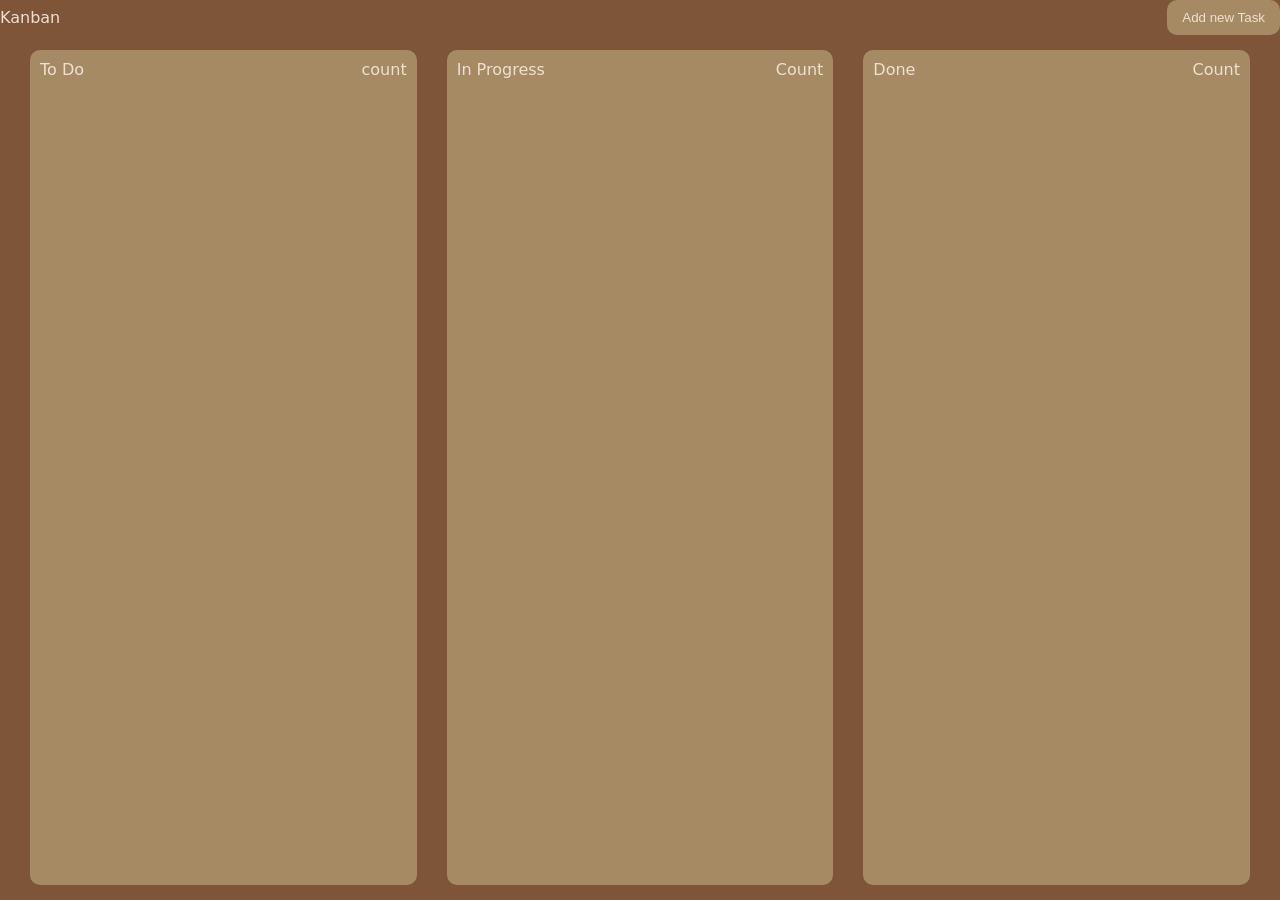
<file: Kanban Board/index.html>
<!DOCTYPE html>
<html lang="en">
<head>
    <meta charset="UTF-8">
    <meta name="viewport" content="width=device-width, initial-scale=1.0">
    <title>Document</title>
    <link rel="stylesheet" href="style.css">
</head>
<body>
    <main>
        <nav>
            <div class="left">Kanban</div>
            <div class="right"><button id="toggle-modal">Add new Task</button></div>
        </nav>
        <section class="board">
            <div id="todo" class="task-column">
                <div class="heading">
                    <div class="left">To Do</div>
                    <div class="right">count</div>
                </div>
                <!-- <div draggable="true" class="task">
                    <h2>Task 1</h2>
                    <p>Description for Task 1</p>
                    <button>Delete</button>
                </div> -->
            </div>
            <div id="progress" class="task-column">
                <div class="heading">
                    <div class="left">In Progress</div>
                    <div class="right">Count</div>
                </div>
            </div>
            <div id="done" class="task-column">
                <div class="heading">
                    <div class="left">Done</div>
                    <div class="right">Count</div>
                </div>
            </div>
        </section>
    </main> 
    
    <div class="modal add-new-task">
        <div class="bg"></div>
            <div class="center">
                <input type="text" id="task-title-input" placeholder="Task Title" />
                <textarea id="task-desc-input" placeholder="Task Description" ></textarea>
                <button id="add-new-task" class="add-task-btn">Add Task</button>
            </div>
    </div>

    <script src="script.js"></script>
</body>
</html>
</file>
<file: Kanban Board/style.css>
:root{
    --bg-color: #7f5539;
    --primary-text-color: #ede0d4;
    /* padding variables  */
    --nav-padding: 15px 30 px;
    --section-padding: 15px 30px;
    --padding-s:5px;
    --padding-m:10px;
    --padding-l:15px;
    --padding-xl:20px;
    --padding-xxl: 30px;
    --bg-button-color: #a68a64;
    
    /* border radius variables */
    --border-radius-s: 5px;
    --border-radius-m: 10px;
    --border-radius-l: 15px;
    --border-radius-xl: 20px;
    --border-radius-xxl: 30px;

    /* task colours */
    --background-task-color: #414833;

    /* button background color */
    --delete-color: red;

    /* pop up color */
    --pop-color:#656d4a68;
}

*{
    margin: 0;
    padding: 0;
    box-sizing: border-box;
}
html,
body{
    height: 100%;
    width: 100%;
}
html{
    font-family: system-ui, -apple-system, BlinkMacSystemFont, 'Segoe UI', Roboto, Oxygen, Ubuntu, Cantarell, 'Open Sans', 'Helvetica Neue', sans-serif;
}
body{
    background-color: var(--bg-color);
    color: var(--primary-text-color);

}

main{
    height: 100%;
    display: flex;
    flex-direction: column;
}

nav{
    padding: var(--nav-padding);
    display: flex;
    align-items: center;
    justify-content: space-between;
    position: sticky;
    top:0;
    background-color: var(--bg-color);
}

nav button{
    background-color: var(--bg-button-color);
    border: none;
    outline: none;
    color: var(--primary-text-color);
    padding: var(--padding-m) var(--padding-l);
    cursor: pointer;
    border-radius: var(--border-radius-m);
}
section{
    padding: var(--section-padding);
    display: flex;
    flex-grow: 1;
    justify-content: space-between;
    gap: var(--padding-xxl);
    
}
section .task-column{
    background-color: var(--bg-button-color);
    flex-grow: 1;
    width: 100%;
    padding: var(--padding-m);
    display: flex;
    flex-direction: column;
    gap: var(--padding-m);
    border-radius: var(--border-radius-m);
    transition: all 0.7s cubic-bezier(0.19, 1, 0.22, 1);
}
/* study this */
section .task-column.hover-over{
    border: 2px dashed var(--primary-text-color);
    scale: 1.05;
}

section .task-column .heading{
    width: 100%;
    display: flex;
    align-items: center;
    justify-content: space-between;
}
section .task-column .task{
    background-color: var(--background-task-color);
    padding: var(--padding-m);
    border-radius: var(--border-radius-m);
    display: flex;
    flex-direction: column;
    gap: var(--padding-s);
    cursor: grab;
}
section .task-column .task button{
    align-self: flex-end;
    cursor: pointer;
    padding: var(--padding-s) var(--padding-m);
    border-radius: var(--border-radius-s);
    border: none;
    outline: none;
    background-color: var(--delete-color);
    color: var(--primary-text-color);
}
.modal{
    position: fixed;
    height: 100vh;
    width: 100vw;
    top: 0;
    left: 0;
    display: none;
    align-items: center;
    justify-content: center;

}

.modal.active{
    display: flex;
}

.modal .bg{
    position: absolute;
    height: 100%;
    width: 100%;
    background-color: rgba(59, 59, 59, 0.29);
    backdrop-filter: blur(5px);
}

.modal .center{
    background-color: var(--pop-color);
    padding: var(--padding-xxl);
    border-radius: var(--border-radius-m);
    display: flex;
    flex-direction: column;
    gap: var(--padding-m);
    z-index: 10;
}

.modal .center input, .modal .center textarea, .modal .center select{
    background-color: var(--background-task-color);
    border: none;
    outline: none;
    color: var(--primary-text-color);
    padding: var(--padding-m);
    border-radius: var(--border-radius-s);
}

.modal .center button{
    background-color: var(--bg-button-color);
    border: none;
    outline: none;
    color: var(--primary-text-color);
    padding: var(--padding-m) var(--padding-l);
    cursor: pointer;
    border-radius: var(--border-radius-m);
    width: fit-content;
    align-self: center;

}
</file>
